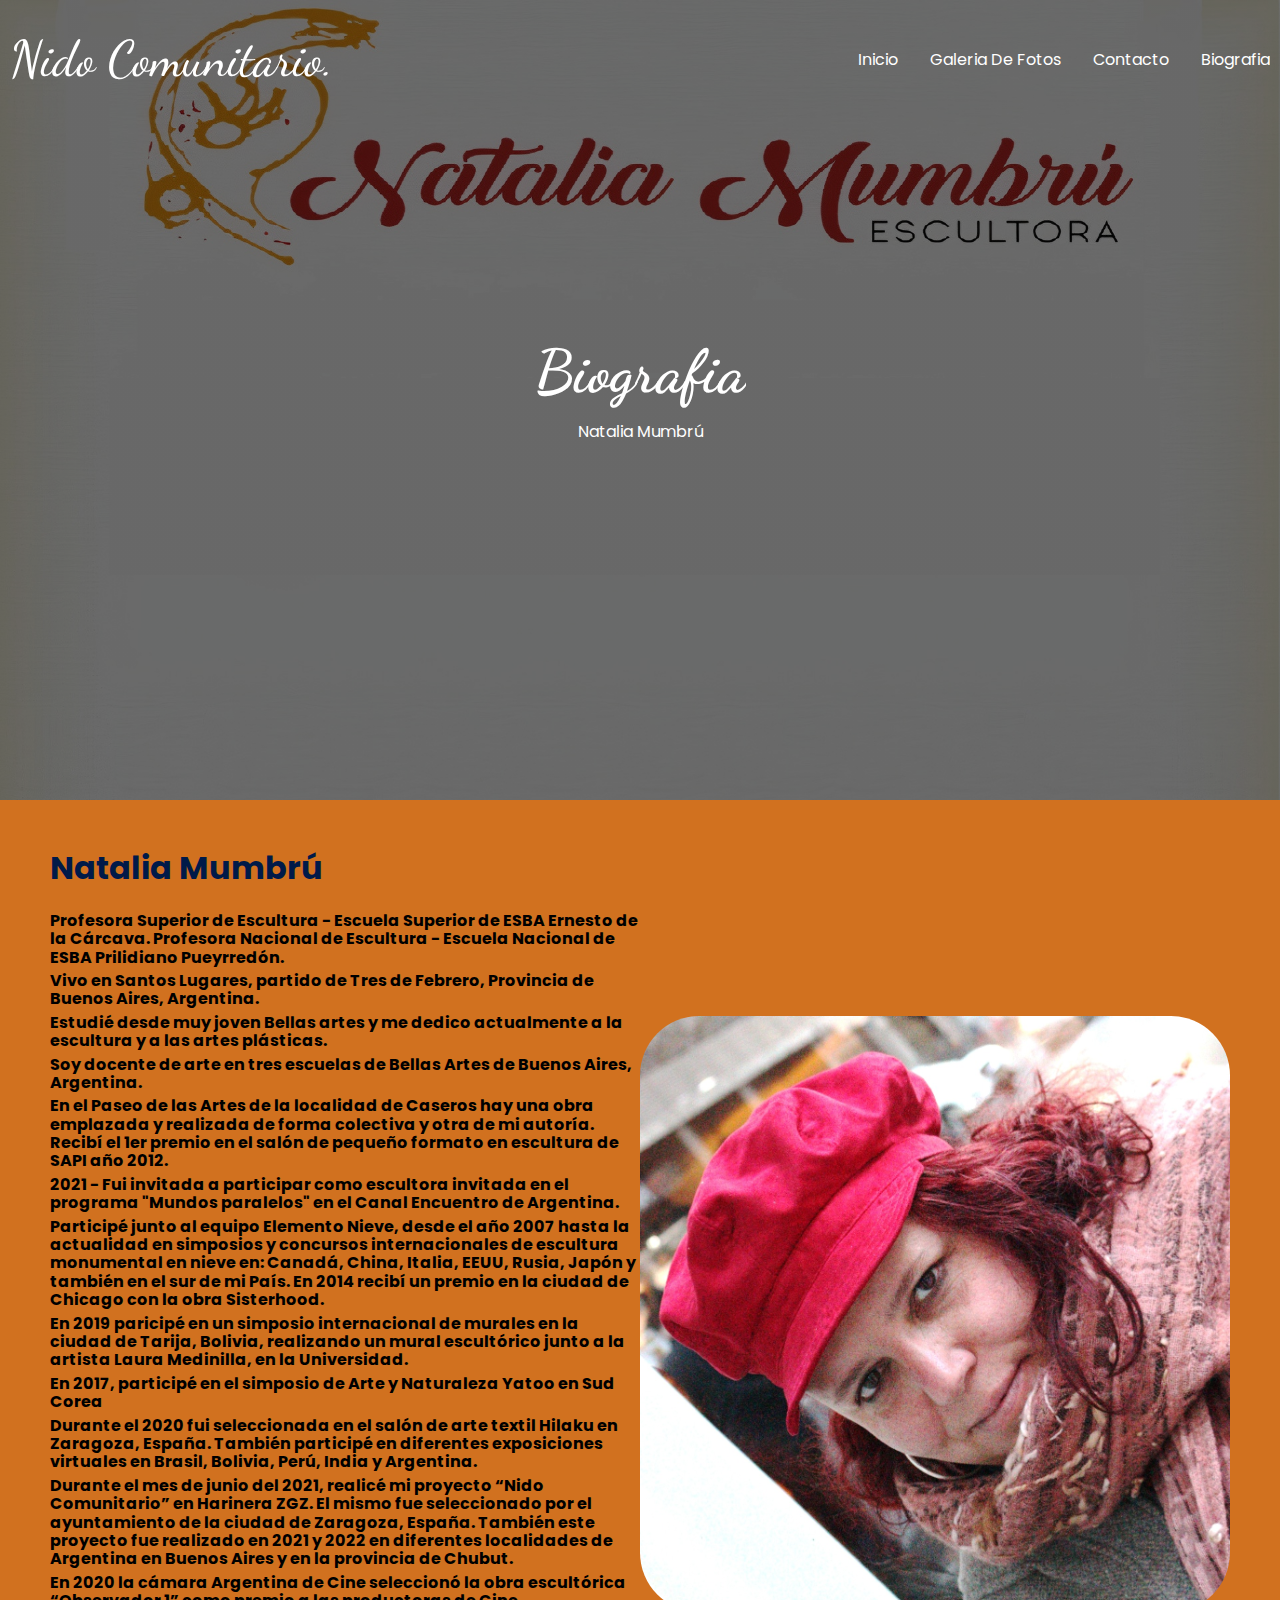
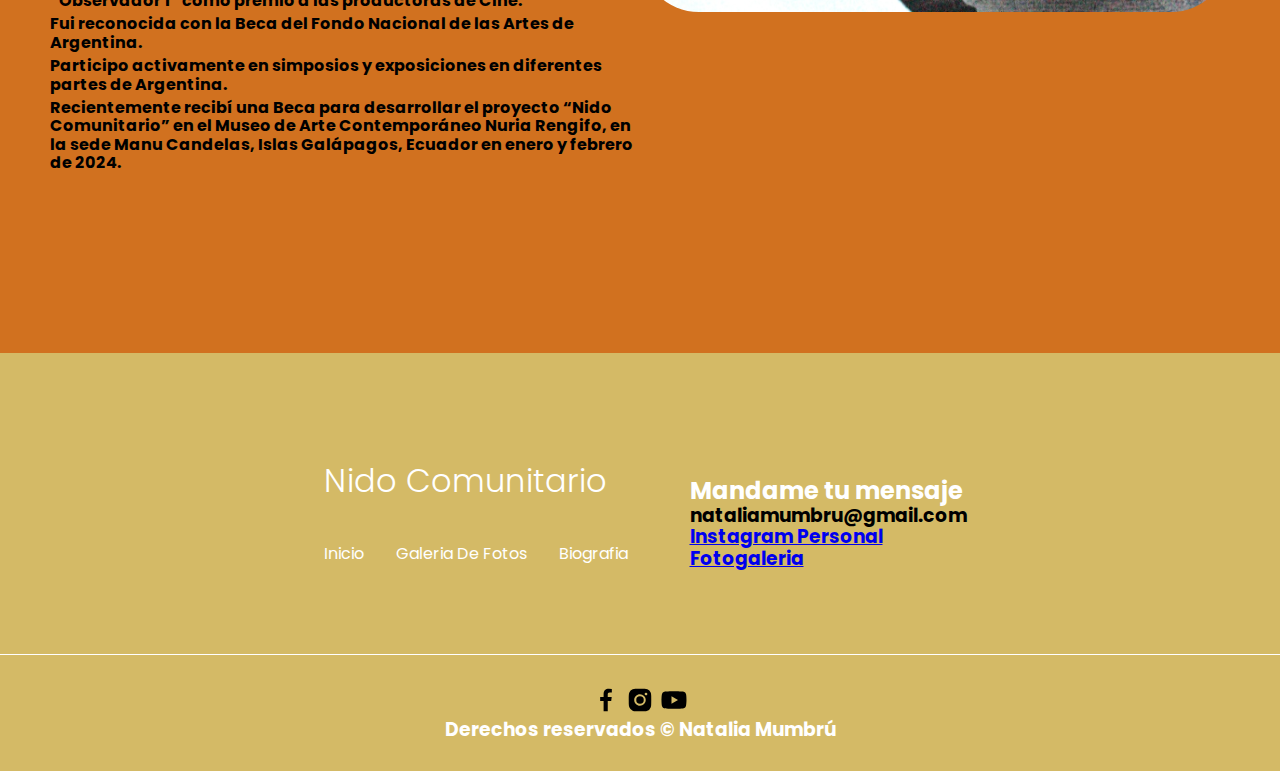
<file: biografia.html>
<!DOCTYPE html>
<html lang="en">
<head>
    <meta charset="UTF-8">
    <meta name="viewport" content="width=device-width, initial-scale=1.0">
        <title>Nido Comunitario</title>
    <link rel="shortcut icon" href="./images/favicon.png" type="image/x-icon">
    <link rel="stylesheet" href="./css/normalize.css">
    <link rel="stylesheet" href="./css/estilos.css">
</head>
<body>
    <header class="hero">
        <nav class="nav container">
            <div class="nav__logo">
                <h2 class="nav__title">Nido Comunitario.</h2>
            </div>

            <ul class="nav__link nav__link--menu">
                <li class="nav__items">
                    <a href="./index.html" class="nav__links">Inicio</a>
                </li>
                <li class="nav__items">
                    <a href="./Galeria/galeria.html" class="nav__links">Galeria De Fotos</a>
                </li>
                <li class="nav__items">
                    <a href="#footer" class="nav__links">Contacto</a>
                </li>
                <li class="nav__items">
                    <a href="./biografia.html" class="nav__links">Biografia</a>
                </li>
                <img src="./images/x-circle.svg" alt="Boton de cerrar" class="nav__close">
            </ul>

            <div class="nav__menu">
                <img src="./images/menu-alt-right.svg" alt="menu" class="nav__img">
            </div>

        </nav>

        <section class="hero__container container">
            <h1 class="h1cursiva">Biografia</h1>
            <p class="hero__paragraph">Natalia Mumbrú</p>
        </section>    

    </header>
    
    <main>



        <section class="knowledge">
            <div class="knowledge__container container">
                <div class="knowledge__text">
                    <h2 class="subtitle">Natalia Mumbrú</h2>
                    <h4 class="knowledge__paragraph">Profesora Superior de Escultura - Escuela Superior de ESBA Ernesto de la Cárcava. Profesora Nacional de Escultura - Escuela Nacional de ESBA Prilidiano Pueyrredón.
                             
                    </h4>

                    <h4 class="knowledge__paragraph">
                        Vivo en Santos Lugares, partido de Tres de Febrero, Provincia de Buenos Aires, Argentina.

                    </h4>

                    <h4 class="knowledge__paragraph">
                        Estudié desde muy joven Bellas artes y me dedico actualmente a la escultura y a las artes plásticas.
                    </h4>

                    <h4 class="knowledge__paragraph">
                        Soy docente de arte en tres escuelas de Bellas Artes de Buenos Aires, Argentina.

                    </h4>

                    <h4 class="knowledge__paragraph">
                        En el Paseo de las Artes de la localidad de Caseros hay una obra emplazada y realizada de forma colectiva y otra de mi autoría. 
                        Recibí el 1er premio en el salón de pequeño formato en escultura de SAPI año 2012.


                    </h4>

                    <h4 class="knowledge__paragraph">
                        2021 - Fui invitada a participar como escultora invitada en el programa "Mundos paralelos" en el Canal Encuentro de Argentina.
                    </h4>

                    <h4 class="knowledge__paragraph">
                        Participé junto al equipo Elemento Nieve, desde el año 2007 hasta la actualidad en simposios y concursos internacionales de escultura monumental en nieve en: Canadá, China, Italia, EEUU, Rusia, Japón y también en el sur de mi País. 
                        En 2014 recibí un premio en la ciudad de Chicago con la obra Sisterhood.

                    </h4>

                    <h4 class="knowledge__paragraph">
                        En 2019 paricipé en un simposio internacional de murales en la ciudad de Tarija, Bolivia, realizando un mural escultórico junto a la artista Laura Medinilla, en la Universidad.
                    </h4>

                    <h4 class="knowledge__paragraph">
                        En 2017, participé en el simposio de Arte y Naturaleza Yatoo en Sud Corea
                    </h4>

                    <h4 class="knowledge__paragraph">Durante el 2020 fui seleccionada en el salón de arte textil Hilaku en Zaragoza, España. También participé en diferentes exposiciones virtuales en Brasil, Bolivia, Perú, India y Argentina.
                             
                    </h4>

                    <h4 class="knowledge__paragraph">
                        Durante el mes de junio del 2021, realicé mi proyecto “Nido Comunitario” en Harinera ZGZ. El mismo fue seleccionado por el ayuntamiento de la ciudad de Zaragoza, España. 
                        También este proyecto fue realizado en 2021 y 2022 en diferentes localidades de Argentina en Buenos Aires y en la provincia de Chubut.


                    </h4>

                    <h4 class="knowledge__paragraph">
                        En 2020 la cámara Argentina de Cine seleccionó la obra escultórica “Observador 1” como premio a las productoras de Cine.
                    </h4>

                    <h4 class="knowledge__paragraph">
                        Fui reconocida con la Beca del Fondo Nacional de las Artes de Argentina. 

                    </h4>

                    <h4 class="knowledge__paragraph">
                        Participo activamente en simposios y exposiciones en diferentes partes de Argentina.

                    </h4>

                    <h4 class="knowledge__paragraph">
                        Recientemente recibí una Beca para desarrollar el proyecto “Nido Comunitario” en el Museo de Arte Contemporáneo Nuria Rengifo, en la sede Manu Candelas, Islas Galápagos, Ecuador en enero y febrero de 2024.
                    </h4>

                </div>

                <figure>
                    <img src="./images/FotoBiografia.jpg" alt="Foto Nati" class="knowledge__img">
                </figure>

            </div>
        </section>

        <section class="knowledge">
            <div class="knowledge__container container">
                <div class="knowledge__text">
                    <h2 class="subtitle"></h2>


                </div>


            </div>
        </section>

        <footer class="footer" id="footer">
            <section class="footer__container container">
                <nav class="nav nav--footer">
                    <h2 class="footer__title">Nido Comunitario</h2>

                    <ul class="nav__link nav__link--footer">
                        <li class="nav__items">
                            <a href="#" class="nav__links">Inicio</a>
                        </li>
                        <li class="nav__items">
                            <a href="./Galeria/galeria.html" class="nav__links">Galeria De Fotos</a>
                        </li>
                        <li class="nav__items">
                            <a href="./biografia.html" class="nav__links">Biografia</a>
                        </li>
                        <li class="nav__items">
                            <a href="#" class="nav__links"></a>
                        </li>
                    </ul>
                </nav>

                <form class="footer__form">
                    <h2 class="footer__newsletter">Mandame tu mensaje</h2>
                    <h3>nataliamumbru@gmail.com</h3>
                    <h3><a href="https://instagram.com/nataliamumbru?igshid=NGVhN2U2NjQ0Yg==">Instagram Personal</a></h3>
                    <h3><a href="https://natalia-mumbru.webnode.page/fotogaleria/">Fotogaleria</a></h3>

                </form>
            </section>

            <section class="footer__copy container">
                <div class="footer__social">
                    <a href="https://www.facebook.com/natalia.mumbru" class="footer__icons"><img src="./images/facebook.svg" alt="" class="footer__img"></a>
                    <a href="https://instagram.com/nataliamumbru?igshid=MzRlODBiNWFlZA==" class="footer__icons"><img src="./images/instagram.svg" alt="" class="footer__img"></a>
                    <a href="https://www.youtube.com/@nataliamumbru3175" class="footer__icons"><img src="./images/youtube.svg" alt="" class="footer__img"></a>
                </div>

                <h3 class="footer__copyright">Derechos reservados &copy; Natalia Mumbrú</h3>
            </section>
        </footer>



    </main>    



    <script src="./js/menu.js"></script>
    <script src="./js/questions.js"></script>
    <script src="./js/slider.js"></script>
</body>
</html>
</file>
<file: css/estilos.css>
@import url('https://fonts.googleapis.com/css2?family=Poppins:wght@300;400;600;700&display=swap');

@import url('https://fonts.googleapis.com/css2?family=Dancing+Script:wght@400;500;600;700&family=Poppins:wght@300;400;600;700&display=swap');

body{
    font-family: 'Dancing Script', cursive;
    font-family: 'Poppins', sans-serif;
}

:root{
    --padding-container: 100px 0;
    --color-title: #001A49;
}

.container{
    margin: 0 auto;
    overflow: hidden;
    background-color: transparent;
    padding: var(--padding-container);
}

.hero{
width: 100%;
height: 100vh;
min-height: 600px;
max-height: 800px;
position: relative;
display: grid;
grid-template-rows: 100px 1fr;
color: #fff;
}

.hero::before{
    content: "";
    position: absolute;
    top: 0;
    left: 0;
    width: 100%;
    height: 100%;
    background-image: linear-gradient(180deg, #0000008c 0%,#0000008c 100% ), url('../images/Foto\ perfil.jpg');
    background-size: cover;
    clip-path: polygon(0 0, 100% 0, 100% 100%, 0 100%);
    z-index: -1;
    
}

.nav{
    --padding-container:0;
    height: 100%;
    display: flex;
    align-items: center;
    margin: 10px;
}

.nav__title{
    font-weight: 300;
    font-family:'Dancing Script', cursive;
    font-size: 50px; 
}

.nav__link{
    margin-left: auto;
    padding: 0;
    display: grid;
    grid-auto-flow: column;
    grid-auto-columns: max-content;
    gap: 2em;
}

.nav__items{
    list-style: none;
}

.nav__links{
    color: #fff;
    text-decoration: none;
}

.nav__menu{
    margin-left: auto;
    cursor: pointer;
    display: none;
}

.nav__img{
    display: block;
    width: 30px;
}

.nav__close{
    display: var(--show, none);
}

/*hero container*/

.hero__container{
    max-width: 800px;
    display: grid;
    --padding-container:0;
    grid-auto-rows: max-content;
    align-content: center;
    gap: 1em;
    padding-bottom: 100px;
    text-align: center;
}

.hero__title{
    font-size: 3rem;
}

.hero__paragraph{
    margin-bottom: 20px;
}

.cta{
    display: inline-block;
    background-color: #890000;
    justify-self: center;
    color: #fff;
    text-decoration: none;
    padding: 13px 30px;
    border-radius: 32px;
}

/*about*/

/*aca esta lo q cambie*/

.container.about{
    background-color: #E09453;
    width: 100%;
}

.about{
    text-align: center;

}

.subtitle{
    color: var(--color-title);   
    font-size: 2rem;
    margin-bottom: 25px;

}

.about__paragraph{
    line-height: 1.7;
}

.about__main{
    padding-top: 80px;
    display: grid;
    gap: 1em;
    overflow: hidden;
    grid-template-columns: repeat(auto-fit, minmax(260px, auto));

}


.about__icons{
    display: grid;
    gap: 1em;
    justify-items: center;
    width: 260px;
    overflow: hidden;
    margin: auto;
}

.about__icon{
    width: 50px;

}

/*knowledge*/

.knowledge{
    background-color: #D1711F;
        overflow: hidden;
}

.knowledge__container{
    display: grid;
    grid-template-columns: 1fr 1fr;
    align-items: center;
    padding: 50px;
}

.knowledge__picture{
    max-width: 500px;
}

.knowledge__img{
    width: 100%;
    display: block;
    border-radius: 10%;

}

.knowledge__paragraph{

    margin-bottom: 5px;
}

/*testimony*/

.testimony{
    background-color: #A34828 ;
}

.testimony__container{
    display: grid;
    grid-template-columns: 50px 1fr 50px;
    gap: 1em;
    align-items: center;
}

.testimony__body{
    display: grid;
    grid-template-columns: 1fr max-content;
    justify-content: space-between;
    align-items: center;
    gap: 2em;
    grid-column: 2/3;
    grid-row: 1/2 ;
    opacity: 0;
    pointer-events: none; 
}

.testimony__body--show{
    pointer-events: unset;
    opacity: 1;
    transition: opacity 1.5s ease-in-out;
}

.testimony__course{
background-color: royalblue;
color: #fff;
display: inline-block;
padding: 5px;
}

.testimony__img{
    width: 400px;
    height: 400px;
    border-radius: 20%;
    object-fit: cover;
    object-position: 50% 30%;

}

.testimony__text{
    max-width: 700px;
    padding: 30px;

}

.testimony__arrow{
    width: 90%;
    cursor: pointer;
}

#titulocarrusel{
    text-align: center;
    padding: 40px;
}

/* questions*/ 

.questions.container{
    background-color: #e09453;
    width: 100%;
    padding: 10px;
}

.questions{
    text-align: center;
}

.questions__container{
    display: grid;
    gap: 2em;
    padding-top: 50px;
    padding-bottom: 100px;
}

.questions__padding{
    padding: 0;
    transition: padding .3s;
    border: 1px solid;
    border-radius: 6px;

}

.questions__padding--add{
    padding-bottom: 30px;
}

.questions__answer{
    padding: 0 30px 0;
    cursor: pointer;
    font-size: 20px;
    color: var(--color-title);
    overflow: hidden;
}

.questions__title{
text-align: left;
display: flex;
font-size: 20px;
padding: 30px 0 30px;
cursor: pointer;
color: var(--color-title);
justify-content: space-between;
}

.questions__arrow{
    border-radius: 50%;
    background-color: var(--color-title);
    width: 25px;
    height: 25px;
    display: flex;
    justify-content: center;
    align-items: center;
    align-self: flex-end;
    margin-left: 10px;
    transition: transform .3s;

}

.questions__arrow--rotate{
    transform: rotate(180deg);
}

.questions__show{
    text-align: left;
    height: 0;
    transition: height .3s;
}

.questions__img{
    display: block;
}

.questions__copy{
    width: 60%;
    margin: 0 auto;
    margin-bottom: 30px;
}

/*footer*/

.footer{
    background-color: #d4ba66    ;
}

.footer__title{
    font-weight: 300;
    font-size: 2rem;
    margin-bottom: 30px;
}

.footer__title, .footer__newsletter{
color: #fff;
}

.footer__container{
    display: flex;
    justify-content: center;
    align-items: center;
    border-bottom: 1px solid #fff;
    padding-bottom: 60px;
}

.nav--footer{
    padding-bottom: 20px;
    display: grid;
    gap: 1em;
    grid-auto-flow: row;
    height: 100%;
}

.nav__link--footer{
    display: flex;
    margin: 0;
    margin-right: 20px;
    flex-wrap: wrap;
}

.footer__inputs{
    margin-top: 10px;
    display:flex ;
    overflow: hidden;
}

.footer__input{
    background-color:#fff ;
    height: 50px;
    display: block;
    padding-left:10px ;
    border-radius: 6px;
    font-size: 1rem;
    outline: none;
    border: none;
    margin-right: 16px
}

.footer__submit{
    margin-left: auto;
    display: inline-block;
    height: 50px;
    padding: 0 20px;
    background-color: #2091F9;
    border: none;
    font-size: 1rem;
    color: #fff;
    border-radius: 6px;
    cursor: pointer;
}

.footer__copy{
    --padding-container: 30px 0;
    text-align: center;
    color: #fff;

}

.footer__icons{
    margin-bottom: 10px;

}

.footer__img{
    width: 30px;
}

/*
.contenedor__galeria{
    background-color: brown;
    height: auto;
    min-height: 50vh;
    width: 100%;
    display: flex;
    align-items: center;
    justify-content: center;
    padding: 50px 8%;
}

.fotos__galeria{
    display: grid;
    grid-template-columns: 1fr 1fr 1fr;
    /*grid-template-columns: repeat(auto-fit, minmax(250px, 1fr));*
    grid-gap: 30px;

}

.fotos__galeria img{
    width: 450px;
    height: 450px;
    border-radius: 20%;
}
*/
/* Estilo para la galería */
/* Estilo para la galería */
.contenedor__galeria {
    display: flex;
    justify-content: center;
    background-color: rgb(165, 42, 42);
    overflow-x: auto;
    text-align: center;
    padding: 40px;
}

/* Estilo para cada elemento de la galería (cada imagen) */
.fotos__galeria > div {
    position: relative; /* Añadimos posición relativa al contenedor */
    flex: 0 0 20%; /* Establece el ancho deseado para 5 columnas con margen */
    margin: 5px; /* Espacio entre las imágenes */
    display: inline-block;
    text-align: center;
    transition: opacity 0.3s;
}

/* Asegura que las imágenes sean más pequeñas y se ajusten en la pantalla */
.fotos__galeria img {
    max-width: 100%; /* Ajusta el ancho máximo al 100% del contenedor */
    height: auto; /* Mantiene la relación de aspecto original */
    width: 100%;
    max-height: 400px;
    border-radius: 20%;
    transition: opacity 0.3s;
    
}

/* Estilo para el h2 (título) */
.fotos__galeria h3 {
    position: absolute; /* Posición absoluta para el título */
    bottom: 0; /* Coloca el título en la parte inferior */
    left: 0; /* Alinea el título a la izquierda (puedes ajustar esto según tus preferencias) */
    background: rgba(165, 42, 42, 0.7); /* Fondo semitransparente para el título */
    color: white; /* Color de texto para el título */
    margin: 0; /* Elimina el margen por defecto */
    padding: 10px; /* Espaciado interno para el título */
    width: 100%; /* Ancho completo del contenedor */
    text-align: center;
    border-radius: 0%;
    overflow: hidden;
    transition: opacity 0.3s;

}

.fotos__galeria > div:hover {
    opacity: 0.5;
}

.fotos__galeria img:hover {
    opacity: 1;
}

.fotos__galeria h2:hover {
    opacity: 1;
}

/* Estilo para hacer la galería responsive */
@media (max-width: 768px) {
    .contenedor__galeria {
        flex-direction: column;
    }
    .fotos__galeria > div {
        flex: 0 0 calc(20% - 10px); /* Ancho de 2 columnas en dispositivos pequeños */

    }
}

.container__yrurtia{
    width: 100%;
    min-height: 50hv;
    display: flex;
    align-items: center;
    justify-content: center;
    padding: 50px 8%;
    background-color: brown;
}

.galeria__yrurtia{
    display: grid;
    grid-template-columns: repeat(auto-fit, minmax(250px, 1fr));
    grid-gap: 30px;
}

.galeria__yrurtia img{
    width: 100%;
}

.galeria__yrurtia video{
    width: 100%;
}

#h2yrurtia{
    text-align: center;
    font-size: 55px;
    font-family: 'Dancing Script', cursive;
    background-color: brown;
}

.h1cursiva{
    font-family: 'Dancing Script', cursive;
    font-size: 60px;
}

.h2cursiva{
    font-family: 'Dancing Script', cursive; 
    font-size: 45px;
}

.videos{
    height: 400px;
    width: 400px;
}

.vidios{
    display: flex;


    flex-direction: row;
    
}

/* Media queries */

@media (max-width:800px){
    .nav__menu{
        display: block;
    }

    .nav__link--menu{
        position: fixed;
        background-color: black;
        top: 0;
        left:0;
        height:100%;
        width: 100%;
        display: flex;
        flex-direction: column;
        justify-content: center;
        align-items: center;
        z-index: 100;
        opacity: 0;
        pointer-events: none;
        transition: .7s opacity;
    }

    .nav__link--show{
        --show:block;
        opacity: 1;
        pointer-events: unset;
    }

    .nav__close{
        position: absolute;
        top: 30px;
        right: 30px;
        width: 30px;
        cursor: pointer;
    }

    .hero__title{
        font-size: 2.5rem;
    }

    .about__main{
        gap: 2em;
    }

    .about__icons:last-of-type{
        grid-column: 1/-1;
    }

    .knowledge__container{
        grid-template-columns: 1fr;
        grid-template-rows: max-content 1fr;
        gap: 3em;
        text-align: center;
    }

    .knowledge__picture{
    grid-row: 1/2;
    justify-self: center;

    }

    .testimony__container{
        grid-template-columns: 30px 1fr 30px;

    }

    .testimony__body{
        grid-template-columns: 1fr;
        grid-template-rows: max-content max-content;
        gap: 3em;
        justify-items: center;
    }

    

    .testimony__img{
        width: 300px;
        height: 300px;
    }

    .questions__copy{
        width: 100%;
    }

    .footer__container{
        flex-wrap: wrap;
        padding: 30px;
    }

    .nav--footer{
        width: 100%;
        justify-items: center;

    }

    .nav__link--footer{
        width: 100%;
        justify-content: space-between;
        margin: 0;
    }

    .footer__form{
        width: 100%;
        justify-content: space-evenly;
        
    }

    .footer__input{
        flex: 1;
    }
}

@media (max-width:600px){
    .hero__title{
        font-size: 2rem;
    }

    .hero__paragraph{
        font-size: 1rem;
    }

    .subtitle{
        font-size: 1.8rem;
    }

    .testimony{
        --padding-container:60px 0;
    }

    .testimony__container{
        grid-template-columns: 28px 1fr 28px;
        gap: .9em;
    }

    .testimony__arrow{
        width: 100%;
    
    }
    .testimony__course{
        margin-top: 15px;
    }

    .questions__title{
        font-size: 1rem;
    }

    .footer__title{
        justify-self: start;
        margin-bottom: 15px;
    }

    .nav--footer{
        padding-bottom: 60px;
    }

    .nav__link--footer{
        justify-content: space-between;
    }

    .footer__inputs{
        flex-basis: 100%;
        margin: 0;
        margin-bottom: 16px;
        display: grid;
    }

    .footer__submit{
        margin-right: auto;
        margin-left: 0;
        display: flex;
        flex-wrap: wrap;
    }


}
</file>
